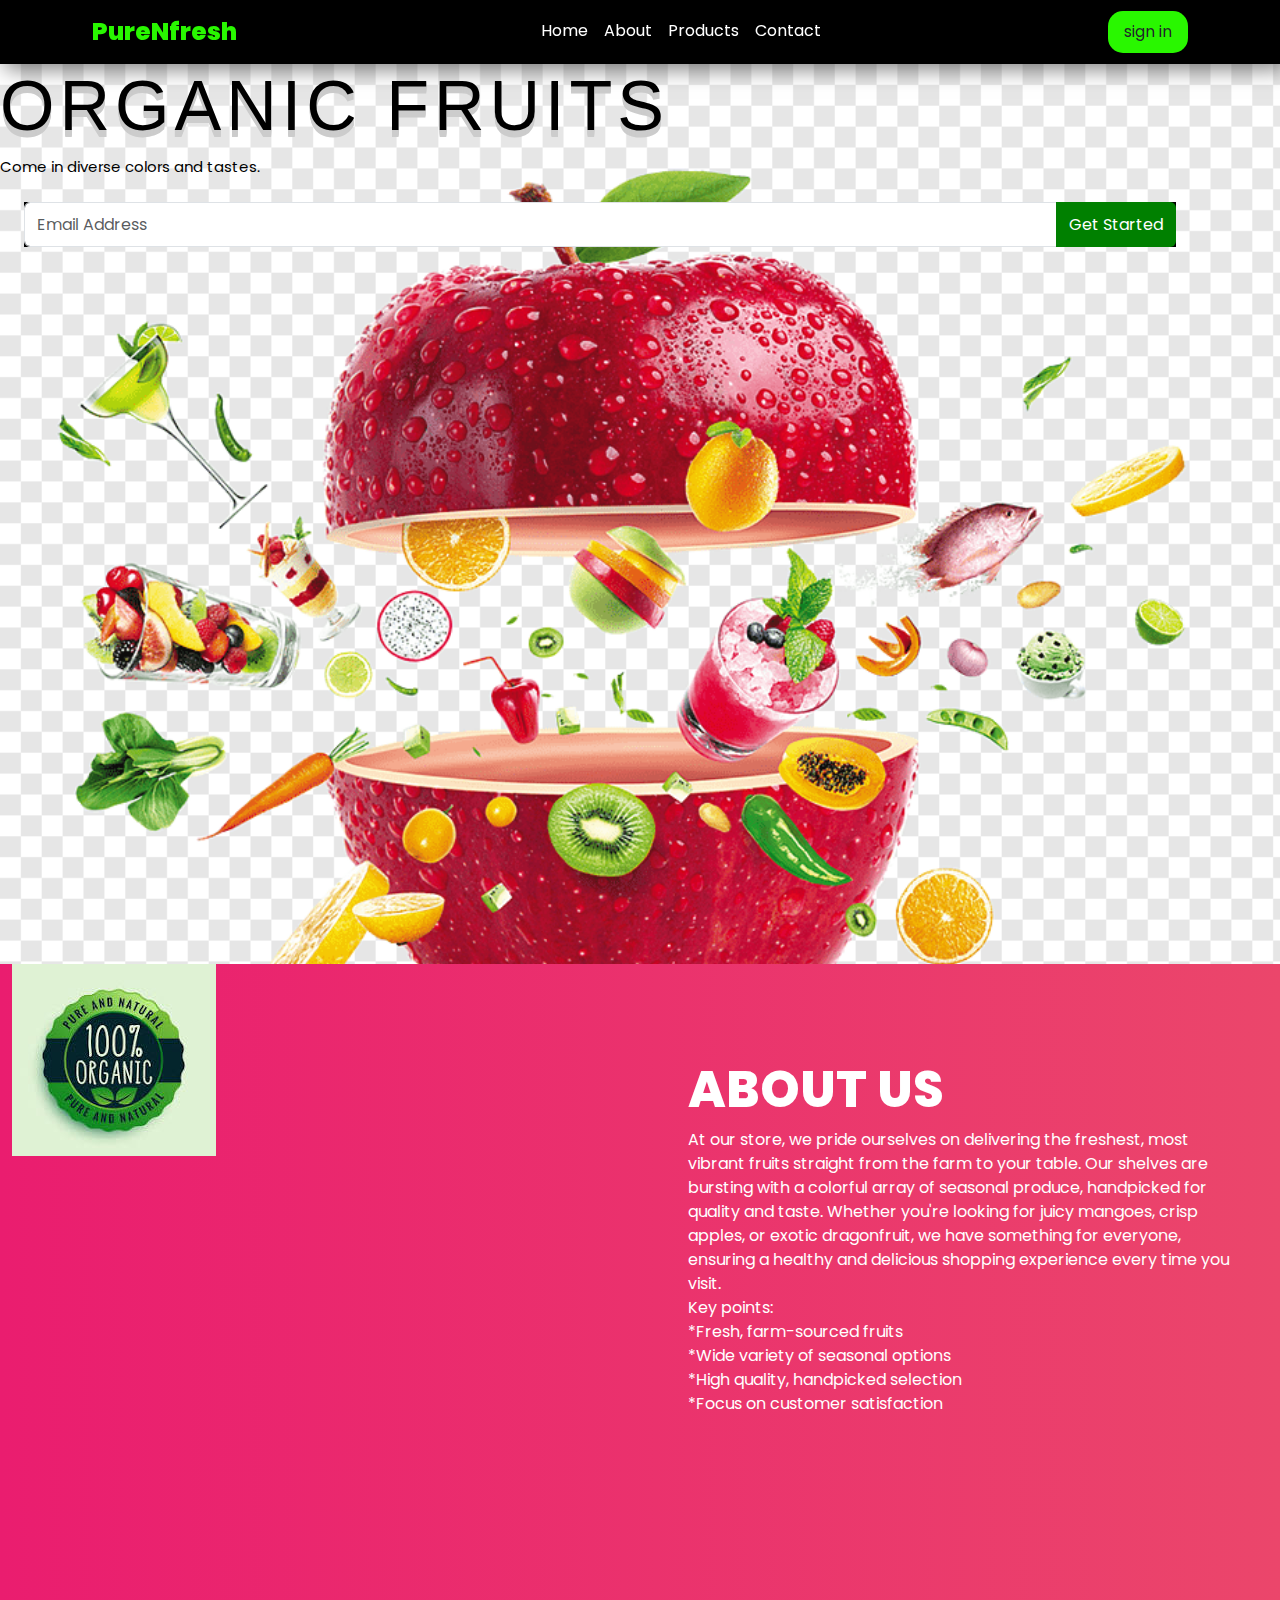
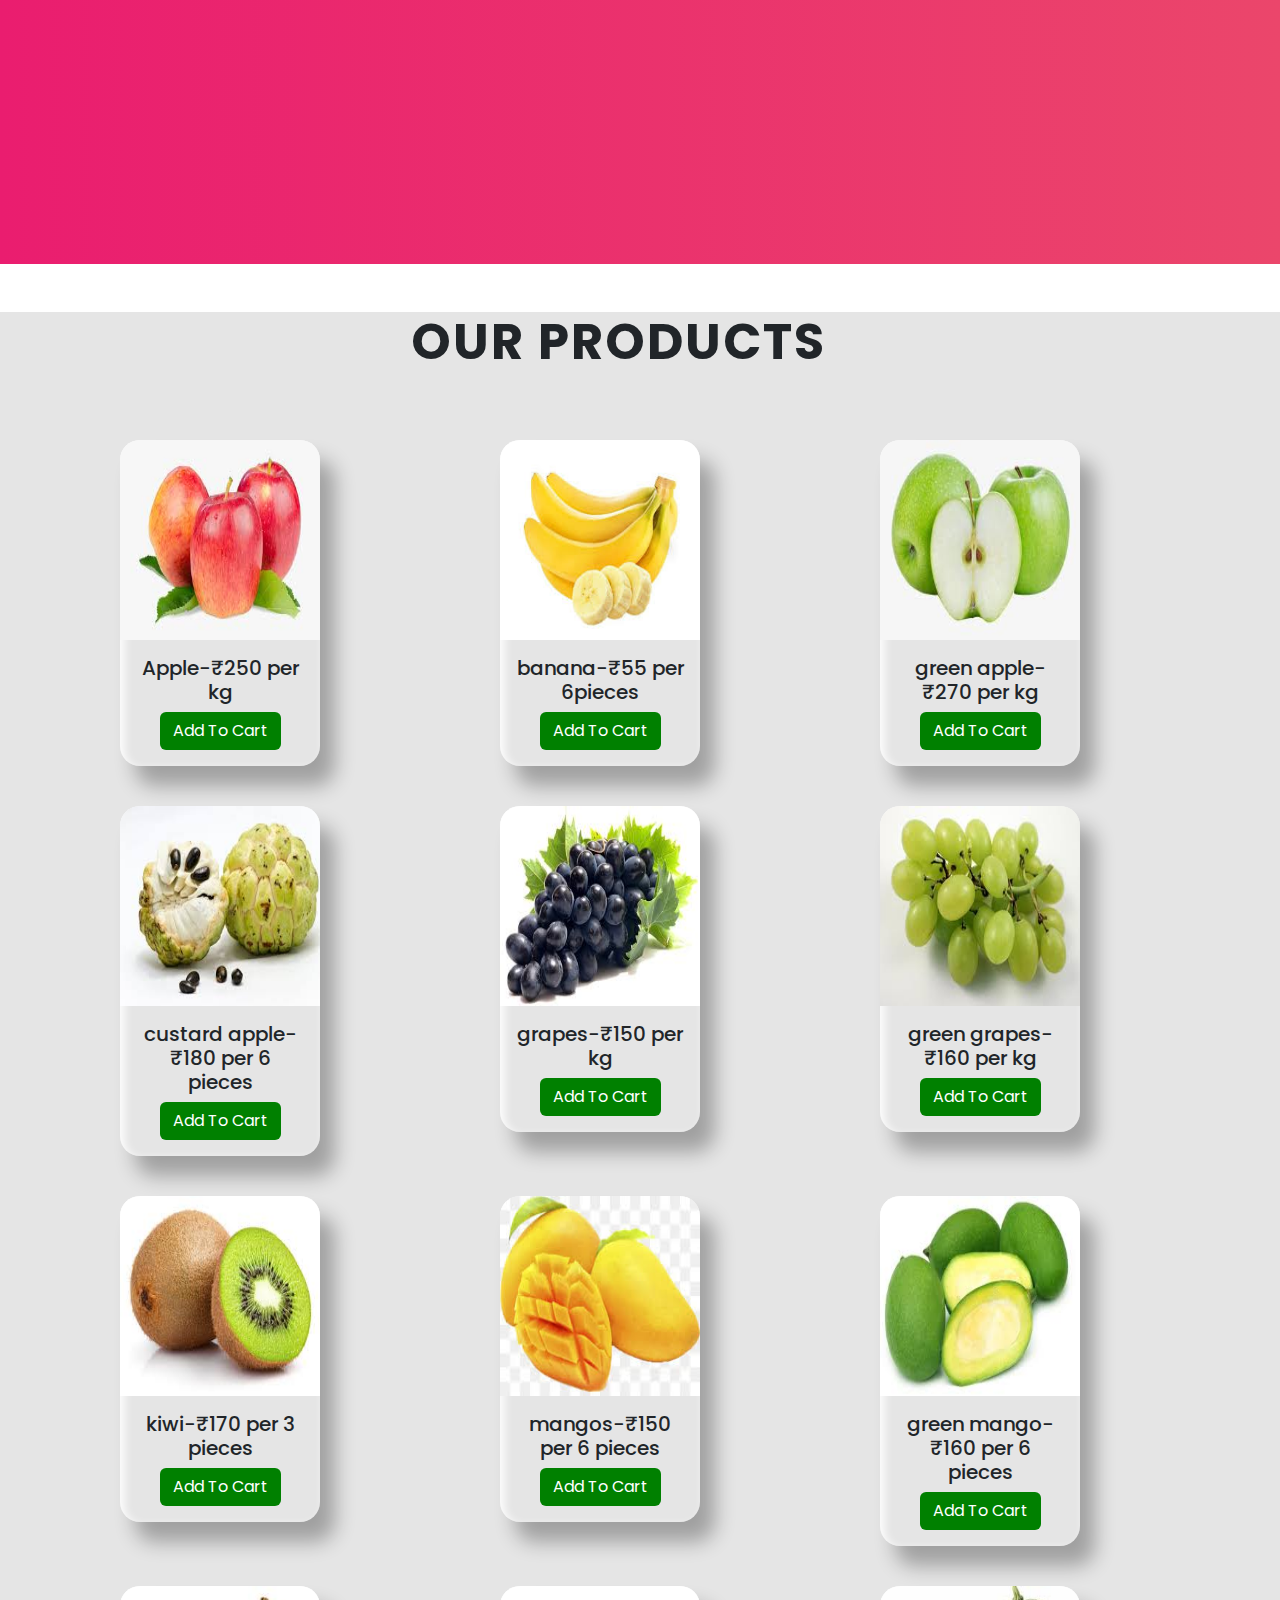
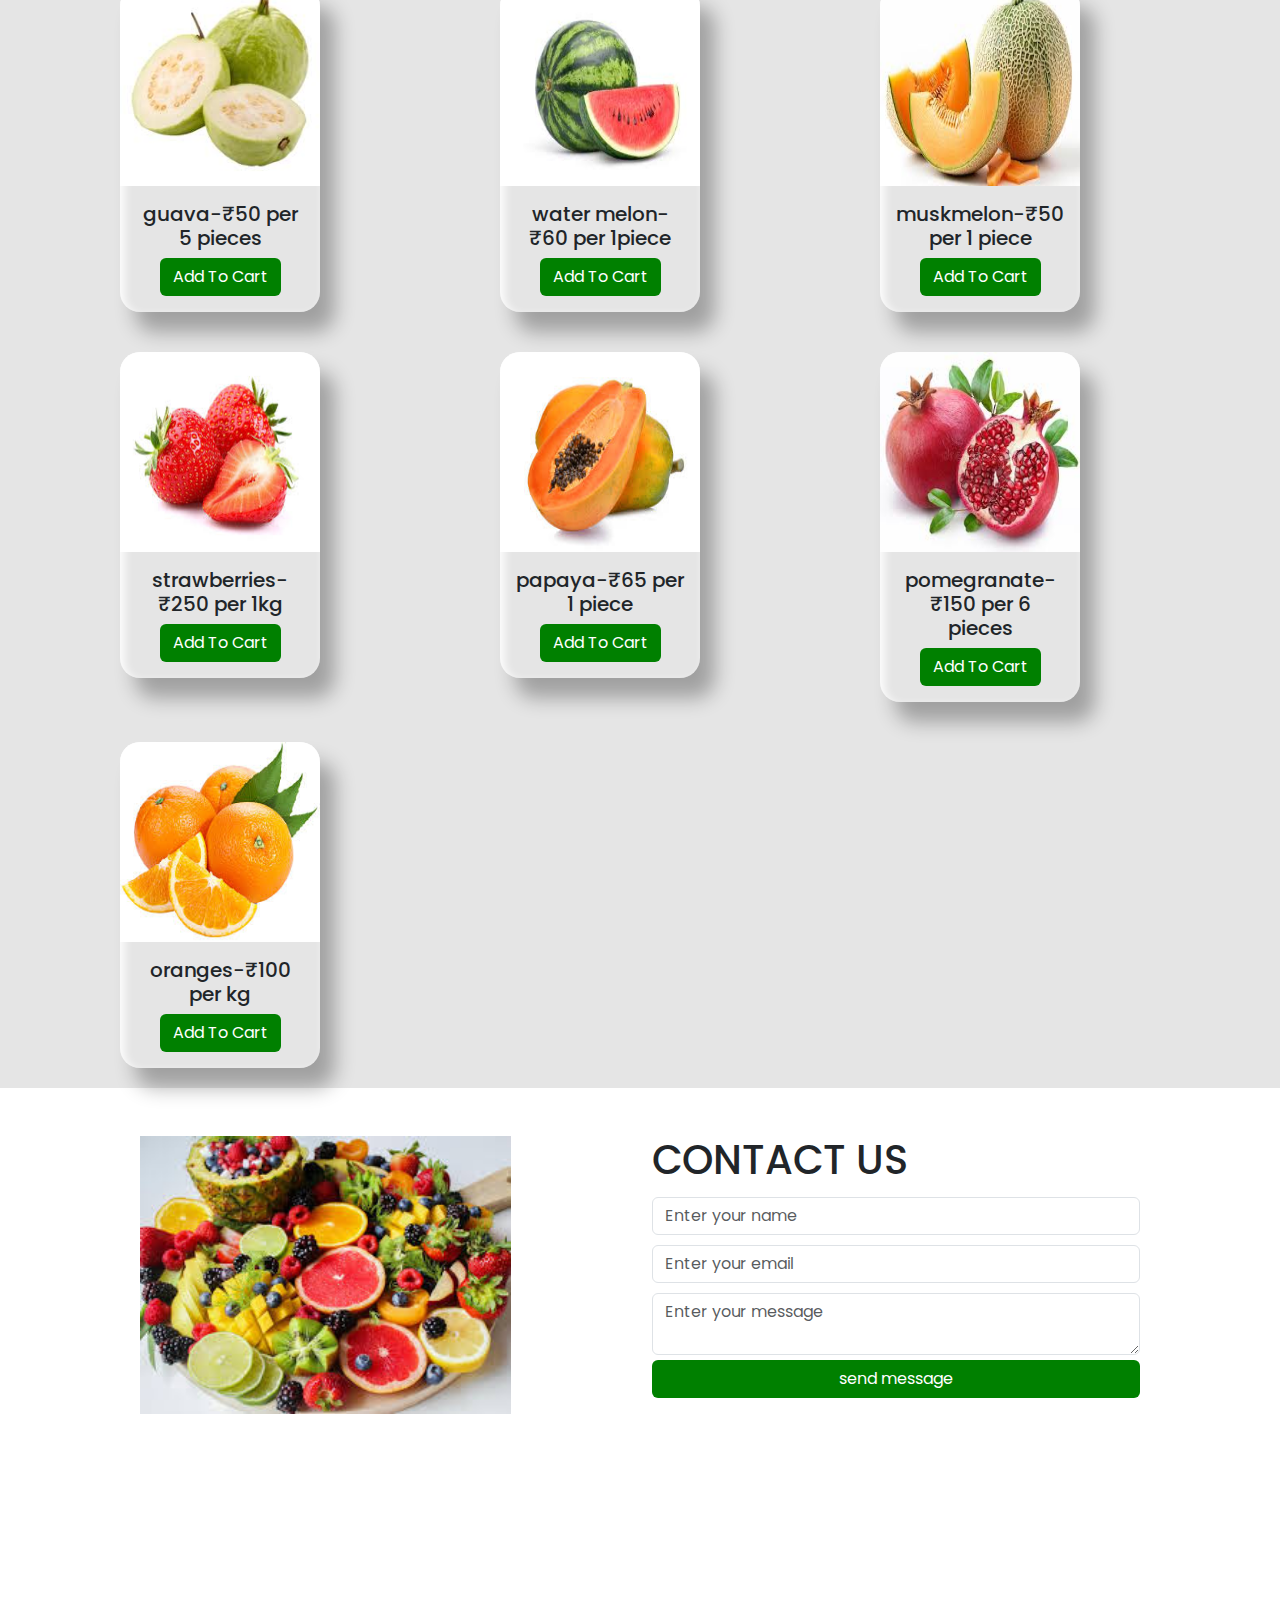
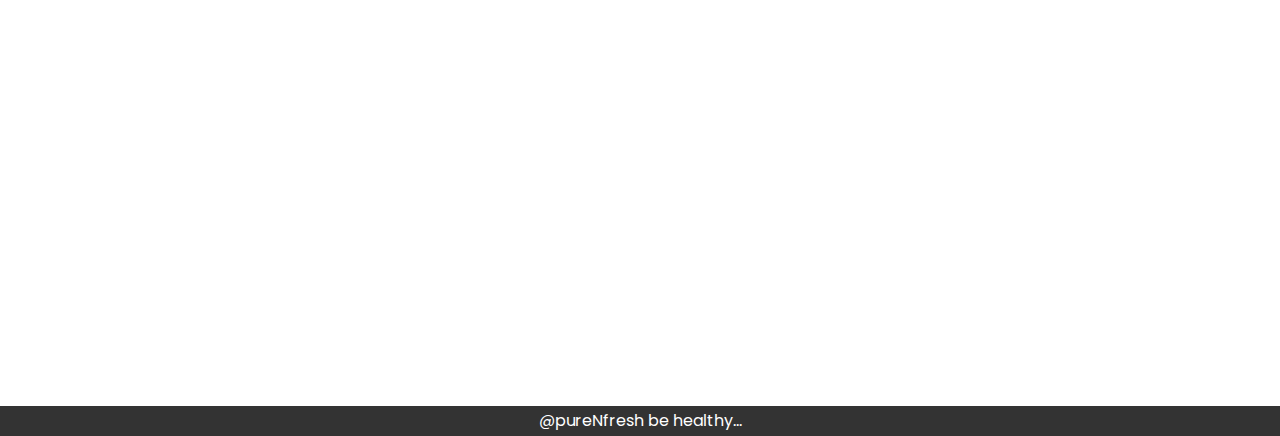
<file: index.html>
<!DOCTYPE html>
<html lang="en">
<head>
    <meta charset="UTF-8">
    <meta name="viewport" content="width=device-width, initial-scale=1.0">
    <title>pureNfresh</title>
    <link rel="stylesheet" href="style.css">
    <link href="https://cdn.jsdelivr.net/npm/bootstrap@5.3.3/dist/css/bootstrap.min.css" rel="stylesheet">
    </head>
    <body>
        <nav class="navbar navbar-expand-lg navbar-dark" id="navbar">
            <div class="container-fluid">
              <a class="navbar-brand" href="#">PureNfresh</a>
              <button class="navbar-toggler" type="button" data-bs-toggle="collapse" data-bs-target="#navbarSupportedContent" aria-expanded="false">
                <span class="navbar-toggler-icon"></span>
              </button>
              <div class="collapse navbar-collapse" id="navbarSupportedContent">
                <ul class="navbar-nav mx-auto">
                  <li class="nav-item">
                    <a class="nav-link" href="#home">Home</a>
                  </li>
                  <li class="nav-item">
                    <a class="nav-link" href="#About">About</a>
                  </li>
                  <li class="nav-item">
                    <a class="nav-link" href="#product">Products</a>
                  </li>
                  <li class="nav-item">
                    <a class="nav-link" href="#contact">Contact</a>
                  </li>
                </ul>
                <button class="btn p-2 my-lg-0 my-2">sign in</button>
            </div>
          </nav>


          <section id="home">
            <h1>ORGANIC FRUITS</h1>
            <p>Come in diverse colors and tastes. </p>
            <div class="input-group m-4">
              <input type="text" class="form-control" placeholder="Email Address">
              <button class="btn signin">Get Started</button>
            </div>
          </section>


          <section id="About">
            <div class="container-fluid">
              <div class="row">
                <div class="col-lg-6 col-md-6 col-16">
               <img src="logo.jpg" class="img-fluid">
              </div>
                <div class="col-lg-6 col-md-6 col-12 p-lg-5 p-2 my-5">
                 <h1>ABOUT US</h1>
                 <p>At our store, we pride ourselves on delivering the freshest, most vibrant fruits straight from the farm to your table. Our shelves are bursting with a colorful array of seasonal produce, handpicked for quality and taste. Whether you're looking for juicy mangoes, crisp apples, or exotic dragonfruit, we have something for everyone, ensuring a healthy and delicious shopping experience every time you visit.<br>
                  Key points:<br>
                  *Fresh, farm-sourced fruits<br>
                  *Wide variety of seasonal options<br>
                  *High quality, handpicked selection<br>
                  *Focus on customer satisfaction</p> 
                </div>
                </div>
                </div>
          </section>
        <section id="product">
          <div class="container m-5">
          <h1 class="text-center my-5">OUR PRODUCTS</h1> 
          <div class="row">
            <div class="col-lg-4 col-md-4 col-12">
              <div class="card">
                <img src="Apple.jpg" class="card-img-top">
                <div class="card-body text-center">
                  <h5 class="card-title">Apple-₹250 per kg</h5>
                  <a href="#" class="btn signin">Add To Cart</a>
                </div>
              </div>
            </div>
            <div class="col-lg-4 col-md-4 col-12">
              <div class="card">
                <img src="banana.jpg" class="card-img-top">
                <div class="card-body text-center">
                  <h5 class="card-title">banana-₹55 per 6pieces</h5>
                  <a href="#" class="btn signin">Add To Cart</a>
                </div>
              </div>
            </div>
            <div class="col-lg-4 col-md-4 col-12">
              <div class="card">
                <img src="green apple.jpg" class="card-img-top">
                <div class="card-body text-center">
                  <h5 class="card-title">green apple-₹270 per kg</h5>
                  <a href="#" class="btn signin">Add To Cart</a>
                </div>
              </div>
            </div>
            <div class="col-lg-4 col-md-4 col-12">
              <div class="card">
                <img src="custard apple.jpg" class="card-img-top">
                <div class="card-body text-center">
                  <h5 class="card-title">custard apple-₹180 per 6 pieces</h5>
                  <a href="#" class="btn signin">Add To Cart</a>
                </div>
              </div>
            </div>
            <div class="col-lg-4 col-md-4 col-12">
              <div class="card">
                <img src="grapes.jpg" class="card-img-top">
                <div class="card-body text-center">
                  <h5 class="card-title">grapes-₹150 per kg</h5>
                  <a href="#" class="btn signin">Add To Cart</a>
                </div>
              </div>
            </div>
            <div class="col-lg-4 col-md-4 col-12">
              <div class="card">
                <img src="green grapes.jpg" class="card-img-top">
                <div class="card-body text-center">
                  <h5 class="card-title">green grapes-₹160 per kg</h5>
                  <a href="#" class="btn signin">Add To Cart</a>
                </div>
              </div>
            </div>
            <div class="col-lg-4 col-md-4 col-12">
              <div class="card">
                <img src="kiwi.jpg" class="card-img-top">
                <div class="card-body text-center">
                  <h5 class="card-title">kiwi-₹170 per 3 pieces</h5>
                  <a href="#" class="btn signin">Add To Cart</a>
                </div>
              </div>
            </div>
            <div class="col-lg-4 col-md-4 col-12">
              <div class="card">
                <img src="mangos.jpg" class="card-img-top">
                <div class="card-body text-center">
                  <h5 class="card-title">mangos-₹150 per 6 pieces</h5>
                  <a href="#" class="btn signin">Add To Cart</a>
                </div>
              </div>
            </div>
            <div class="col-lg-4 col-md-4 col-12">
              <div class="card">
                <img src="green mango.jpg" class="card-img-top">
                <div class="card-body text-center">
                  <h5 class="card-title">green mango-₹160 per 6 pieces</h5>
                  <a href="#" class="btn signin">Add To Cart</a>
                </div>
              </div>
            </div>
            <div class="col-lg-4 col-md-4 col-12">
              <div class="card">
                <img src="guava.jpg" class="card-img-top">
                <div class="card-body text-center">
                  <h5 class="card-title">guava-₹50 per 5 pieces</h5>
                  <a href="#" class="btn signin">Add To Cart</a>
                </div>
              </div>
            </div>
            <div class="col-lg-4 col-md-4 col-12">
              <div class="card">
                <img src="watermelon.jpg" class="card-img-top">
                <div class="card-body text-center">
                  <h5 class="card-title">water melon-₹60 per 1piece</h5>
                  <a href="#" class="btn signin">Add To Cart</a>
                </div>
              </div>
            </div>
            <div class="col-lg-4 col-md-4 col-12">
              <div class="card">
                <img src="muskmelon.jpg" class="card-img-top">
                <div class="card-body text-center">
                  <h5 class="card-title">muskmelon-₹50 per 1 piece</h5>
                  <a href="#" class="btn signin">Add To Cart</a>
                </div>
              </div>
            </div>
            <div class="col-lg-4 col-md-4 col-12">
              <div class="card">
                <img src="strawberries.jpg" class="card-img-top">
                <div class="card-body text-center">
                  <h5 class="card-title">strawberries-₹250 per 1kg</h5>
                  <a href="#" class="btn signin">Add To Cart</a>
                </div>
              </div>
            </div>
            <div class="col-lg-4 col-md-4 col-12">
              <div class="card">
                <img src="papaya.jpg" class="card-img-top">
                <div class="card-body text-center">
                  <h5 class="card-title">papaya-₹65 per 1 piece</h5>
                  <a href="#" class="btn signin">Add To Cart</a>
                </div>
              </div>
            </div>
            <div class="col-lg-4 col-md-4 col-12">
              <div class="card">
                <img src="pomegranate.jpg" class="card-img-top">
                <div class="card-body text-center">
                  <h5 class="card-title">pomegranate-₹150 per 6 pieces</h5>
                  <a href="#" class="btn signin">Add To Cart</a>
                </div>
              </div>
            </div>
            <div class="col-lg-4 col-md-4 col-12">
              <div class="card">
                <img src="oranges.jpg" class="card-img-top">
                <div class="card-body text-center">
                  <h5 class="card-title">oranges-₹100 per kg</h5>
                  <a href="#" class="btn signin">Add To Cart</a>
                </div>
              </div>
            </div>
          </div>
          </div>
        </section>

        <section id="contact">
       <div class="container box">
        <div class="row">
          <div class="col-lg-6 col-md-6 col-12">
         <img src="fruits.jpg" class="img-fluid">
          </div>
          <div class="col-lg-6 col-md-6 col-12">
            <h1>CONTACT US</h1>
            <form class="mb-3">
             <input type="text" class="form-control" 
             placeholder="Enter your name">
             <input type="email" class="form-control" 
             placeholder="Enter your email">
             <textarea class="form-control"
             placeholder="Enter your message"></textarea>
             <button class="btn signin">send message</button>
            </form>
          </div>
        </div>
       </div>
        </section>

        <footer>@pureNfresh  be healthy...</footer>

          <script src="https://cdn.jsdelivr.net/npm/@popperjs/core@2.11.8/dist/umd/popper.min.js"></script>
          <script src="https://cdn.jsdelivr.net/npm/bootstrap@5.3.3/dist/js/bootstrap.min.js"></script>
    </body>
    </html>
</file>
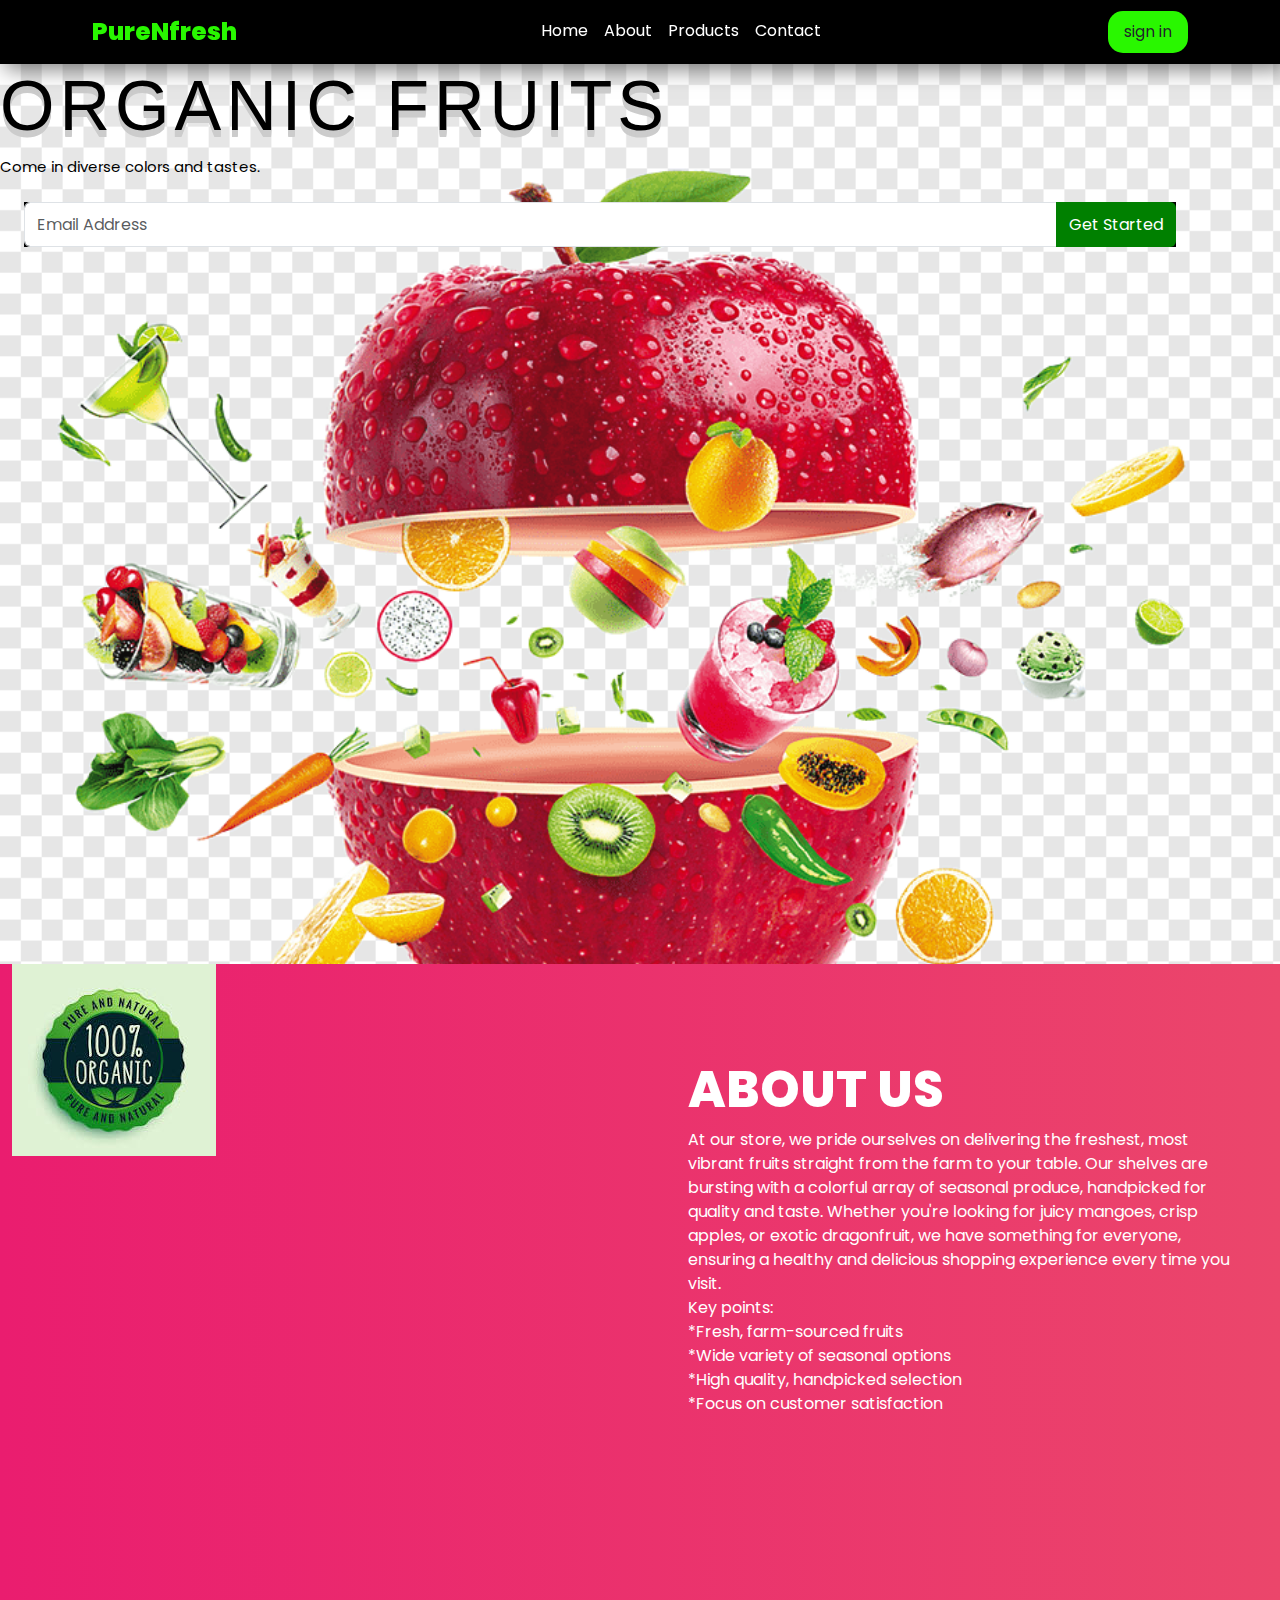
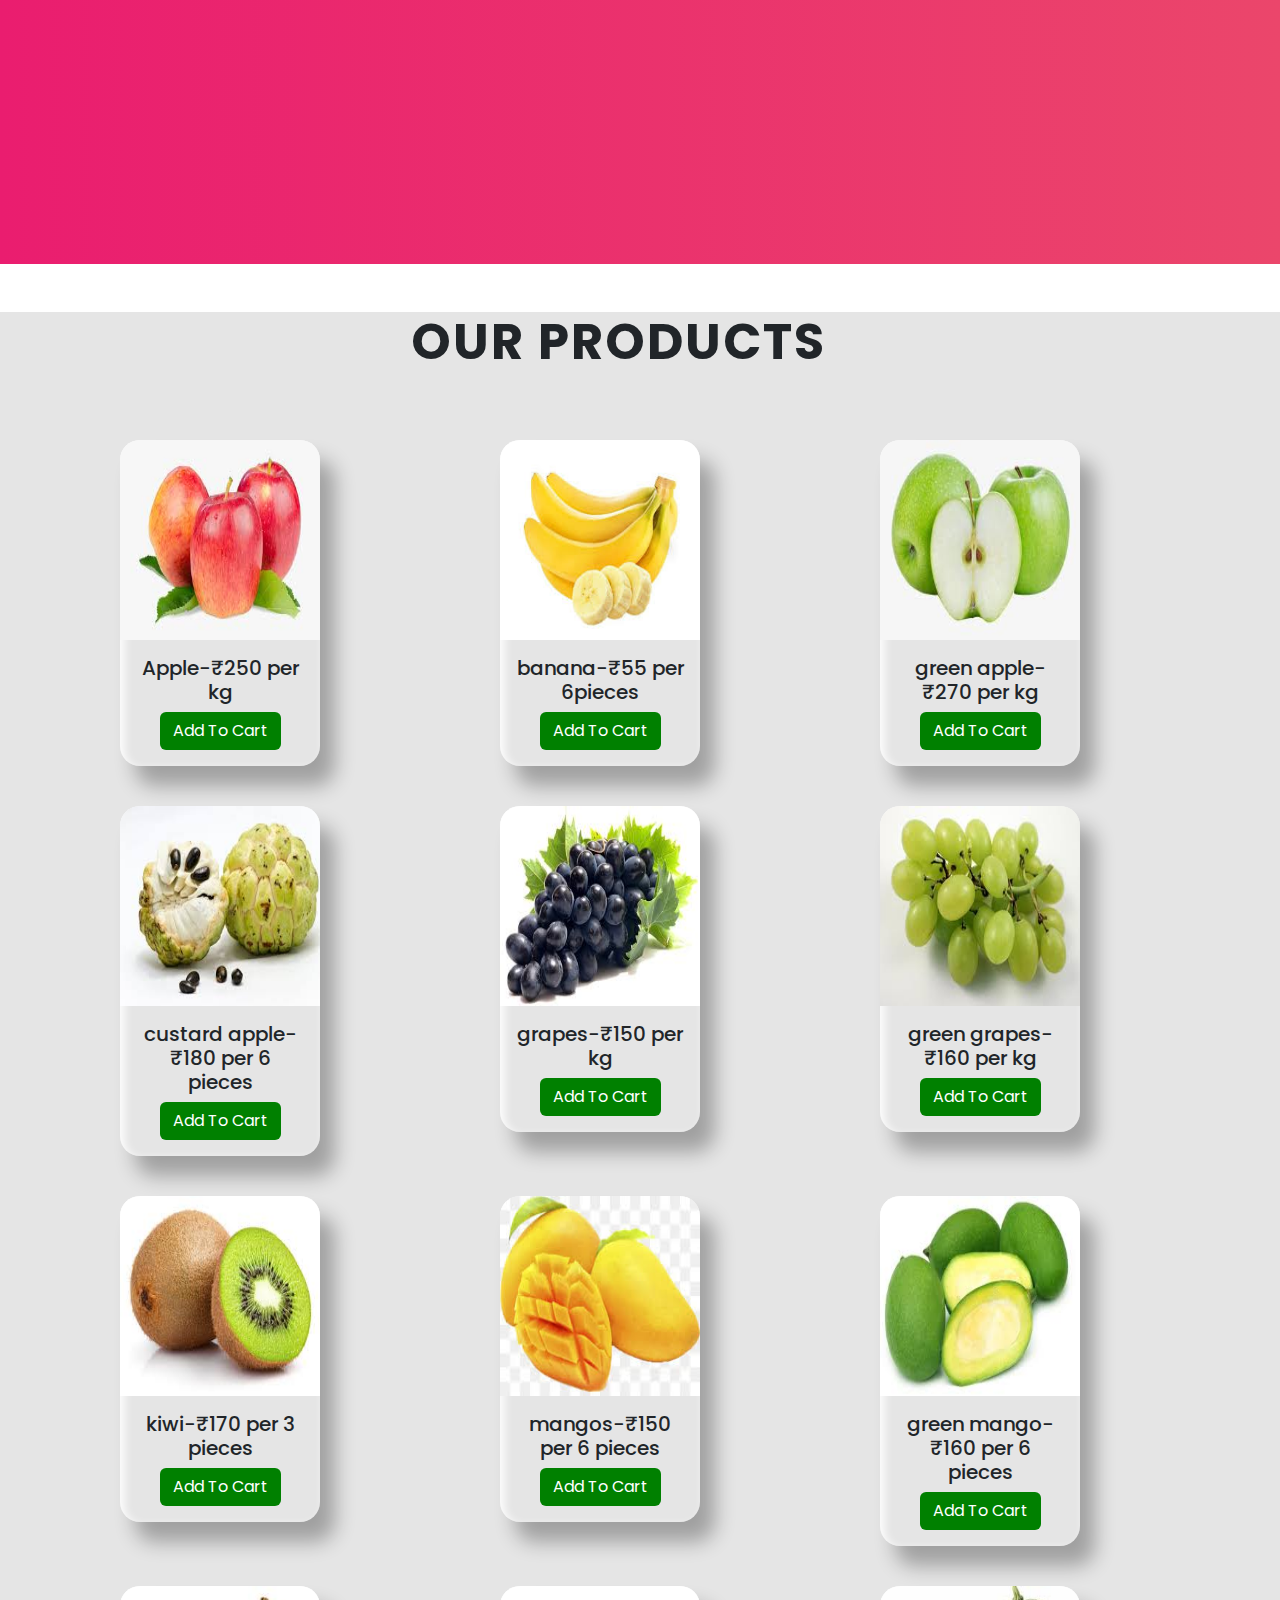
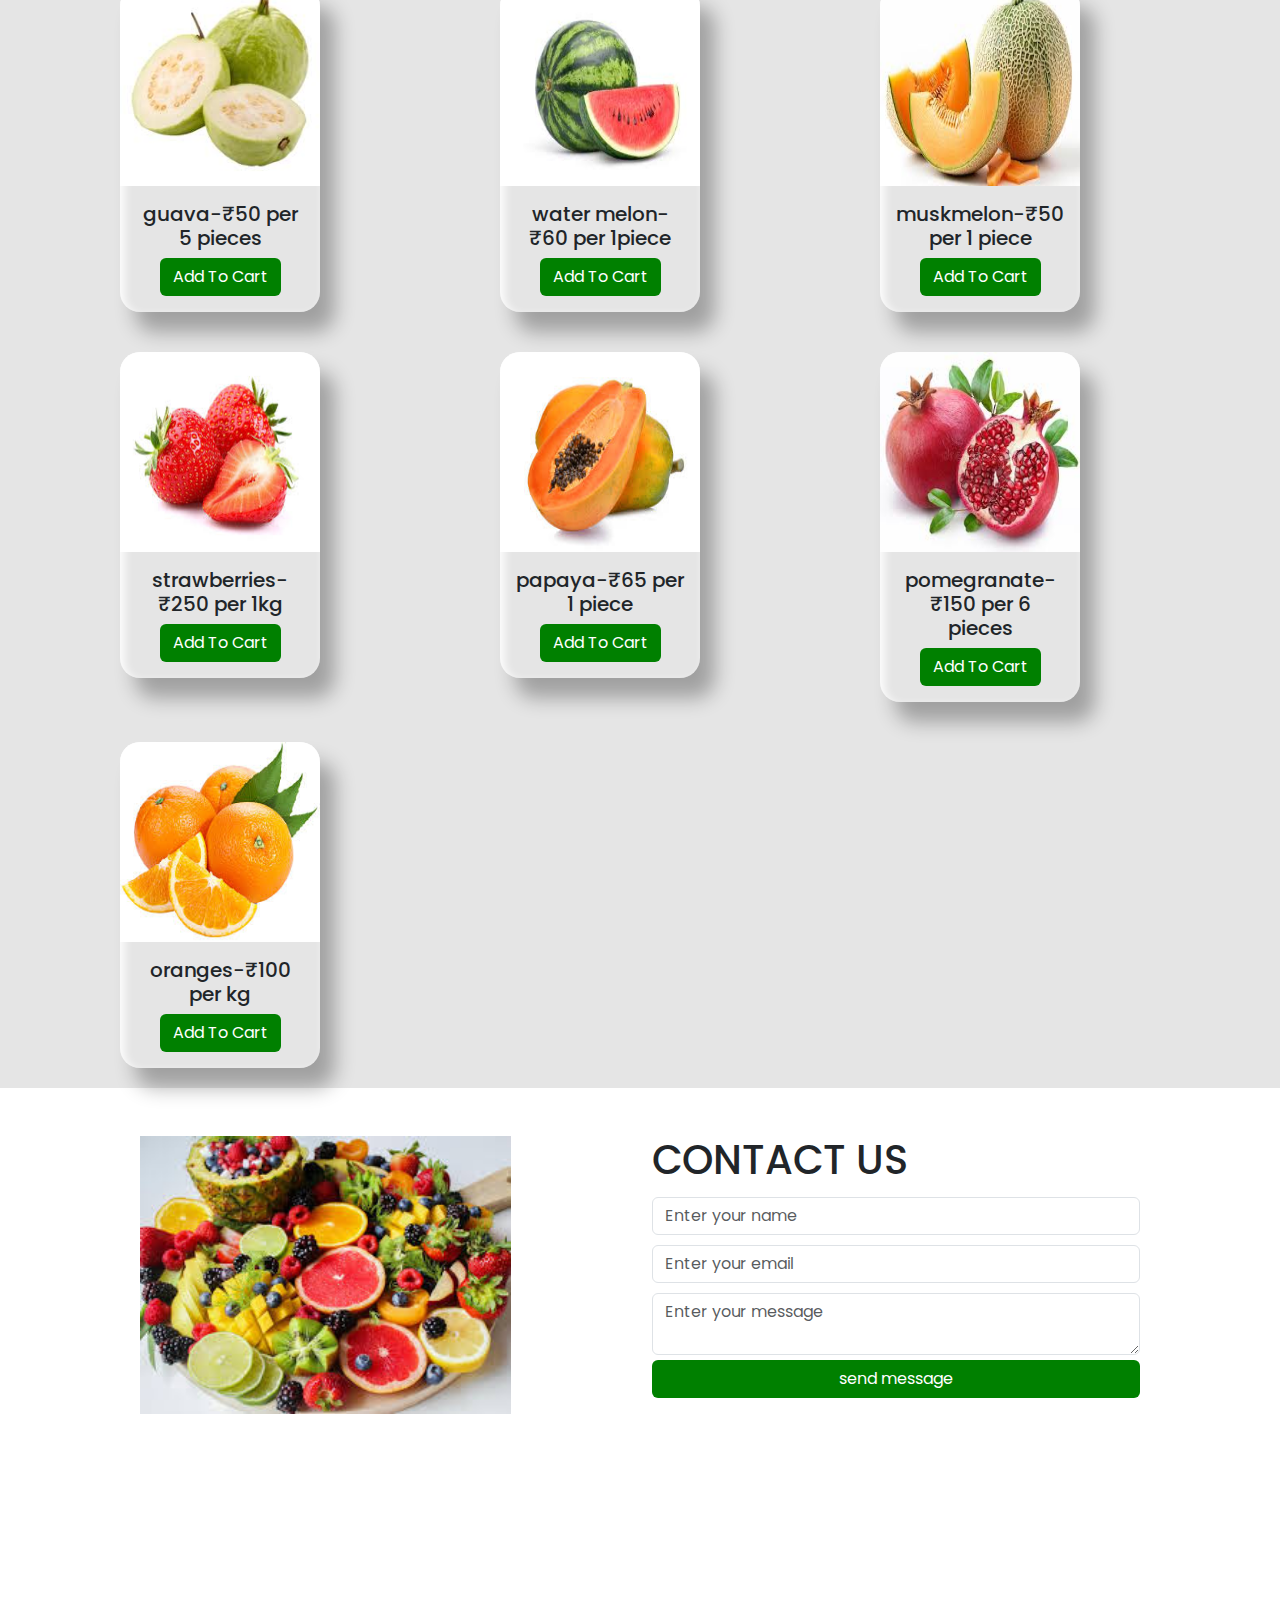
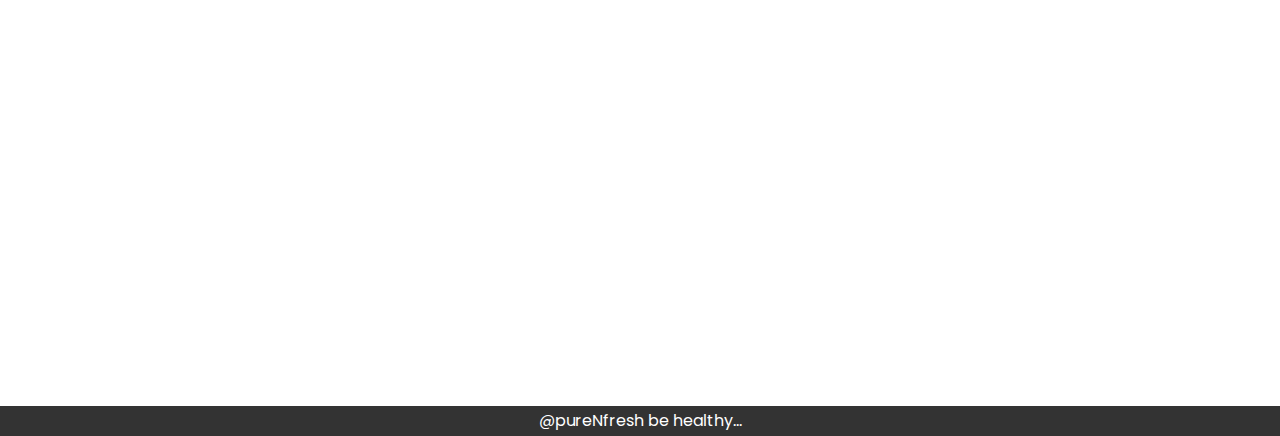
<file: 3.html>
<!DOCTYPE html>
<html lang="en">
<head>
    <meta charset="UTF-8">
    <meta name="viewport" content="width=device-width, initial-scale=1.0">
    <title>pureNfresh</title>
    <link rel="stylesheet" href="style.css">
    <link href="https://cdn.jsdelivr.net/npm/bootstrap@5.3.3/dist/css/bootstrap.min.css" rel="stylesheet">
    </head>
    <body>
        <nav class="navbar navbar-expand-lg navbar-dark" id="navbar">
            <div class="container-fluid">
              <a class="navbar-brand" href="#">PureNfresh</a>
              <button class="navbar-toggler" type="button" data-bs-toggle="collapse" data-bs-target="#navbarSupportedContent" aria-expanded="false">
                <span class="navbar-toggler-icon"></span>
              </button>
              <div class="collapse navbar-collapse" id="navbarSupportedContent">
                <ul class="navbar-nav mx-auto">
                  <li class="nav-item">
                    <a class="nav-link" href="#home">Home</a>
                  </li>
                  <li class="nav-item">
                    <a class="nav-link" href="#About">About</a>
                  </li>
                  <li class="nav-item">
                    <a class="nav-link" href="#product">Products</a>
                  </li>
                  <li class="nav-item">
                    <a class="nav-link" href="#contact">Contact</a>
                  </li>
                </ul>
                <button class="btn p-2 my-lg-0 my-2">sign in</button>
            </div>
          </nav>


          <section id="home">
            <h1>ORGANIC FRUITS</h1>
            <p>Come in diverse colors and tastes. </p>
            <div class="input-group m-4">
              <input type="text" class="form-control" placeholder="Email Address">
              <button class="btn signin">Get Started</button>
            </div>
          </section>


          <section id="About">
            <div class="container-fluid">
              <div class="row">
                <div class="col-lg-6 col-md-6 col-16">
               <img src="logo.jpg" class="img-fluid">
              </div>
                <div class="col-lg-6 col-md-6 col-12 p-lg-5 p-2 my-5">
                 <h1>ABOUT US</h1>
                 <p>At our store, we pride ourselves on delivering the freshest, most vibrant fruits straight from the farm to your table. Our shelves are bursting with a colorful array of seasonal produce, handpicked for quality and taste. Whether you're looking for juicy mangoes, crisp apples, or exotic dragonfruit, we have something for everyone, ensuring a healthy and delicious shopping experience every time you visit.<br>
                  Key points:<br>
                  *Fresh, farm-sourced fruits<br>
                  *Wide variety of seasonal options<br>
                  *High quality, handpicked selection<br>
                  *Focus on customer satisfaction</p> 
                </div>
                </div>
                </div>
          </section>
        <section id="product">
          <div class="container m-5">
          <h1 class="text-center my-5">OUR PRODUCTS</h1> 
          <div class="row">
            <div class="col-lg-4 col-md-4 col-12">
              <div class="card">
                <img src="Apple.jpg" class="card-img-top">
                <div class="card-body text-center">
                  <h5 class="card-title">Apple-₹250 per kg</h5>
                  <a href="#" class="btn signin">Add To Cart</a>
                </div>
              </div>
            </div>
            <div class="col-lg-4 col-md-4 col-12">
              <div class="card">
                <img src="banana.jpg" class="card-img-top">
                <div class="card-body text-center">
                  <h5 class="card-title">banana-₹55 per 6pieces</h5>
                  <a href="#" class="btn signin">Add To Cart</a>
                </div>
              </div>
            </div>
            <div class="col-lg-4 col-md-4 col-12">
              <div class="card">
                <img src="green apple.jpg" class="card-img-top">
                <div class="card-body text-center">
                  <h5 class="card-title">green apple-₹270 per kg</h5>
                  <a href="#" class="btn signin">Add To Cart</a>
                </div>
              </div>
            </div>
            <div class="col-lg-4 col-md-4 col-12">
              <div class="card">
                <img src="custard apple.jpg" class="card-img-top">
                <div class="card-body text-center">
                  <h5 class="card-title">custard apple-₹180 per 6 pieces</h5>
                  <a href="#" class="btn signin">Add To Cart</a>
                </div>
              </div>
            </div>
            <div class="col-lg-4 col-md-4 col-12">
              <div class="card">
                <img src="grapes.jpg" class="card-img-top">
                <div class="card-body text-center">
                  <h5 class="card-title">grapes-₹150 per kg</h5>
                  <a href="#" class="btn signin">Add To Cart</a>
                </div>
              </div>
            </div>
            <div class="col-lg-4 col-md-4 col-12">
              <div class="card">
                <img src="green grapes.jpg" class="card-img-top">
                <div class="card-body text-center">
                  <h5 class="card-title">green grapes-₹160 per kg</h5>
                  <a href="#" class="btn signin">Add To Cart</a>
                </div>
              </div>
            </div>
            <div class="col-lg-4 col-md-4 col-12">
              <div class="card">
                <img src="kiwi.jpg" class="card-img-top">
                <div class="card-body text-center">
                  <h5 class="card-title">kiwi-₹170 per 3 pieces</h5>
                  <a href="#" class="btn signin">Add To Cart</a>
                </div>
              </div>
            </div>
            <div class="col-lg-4 col-md-4 col-12">
              <div class="card">
                <img src="mangos.jpg" class="card-img-top">
                <div class="card-body text-center">
                  <h5 class="card-title">mangos-₹150 per 6 pieces</h5>
                  <a href="#" class="btn signin">Add To Cart</a>
                </div>
              </div>
            </div>
            <div class="col-lg-4 col-md-4 col-12">
              <div class="card">
                <img src="green mango.jpg" class="card-img-top">
                <div class="card-body text-center">
                  <h5 class="card-title">green mango-₹160 per 6 pieces</h5>
                  <a href="#" class="btn signin">Add To Cart</a>
                </div>
              </div>
            </div>
            <div class="col-lg-4 col-md-4 col-12">
              <div class="card">
                <img src="guava.jpg" class="card-img-top">
                <div class="card-body text-center">
                  <h5 class="card-title">guava-₹50 per 5 pieces</h5>
                  <a href="#" class="btn signin">Add To Cart</a>
                </div>
              </div>
            </div>
            <div class="col-lg-4 col-md-4 col-12">
              <div class="card">
                <img src="watermelon.jpg" class="card-img-top">
                <div class="card-body text-center">
                  <h5 class="card-title">water melon-₹60 per 1piece</h5>
                  <a href="#" class="btn signin">Add To Cart</a>
                </div>
              </div>
            </div>
            <div class="col-lg-4 col-md-4 col-12">
              <div class="card">
                <img src="muskmelon.jpg" class="card-img-top">
                <div class="card-body text-center">
                  <h5 class="card-title">muskmelon-₹50 per 1 piece</h5>
                  <a href="#" class="btn signin">Add To Cart</a>
                </div>
              </div>
            </div>
            <div class="col-lg-4 col-md-4 col-12">
              <div class="card">
                <img src="strawberries.jpg" class="card-img-top">
                <div class="card-body text-center">
                  <h5 class="card-title">strawberries-₹250 per 1kg</h5>
                  <a href="#" class="btn signin">Add To Cart</a>
                </div>
              </div>
            </div>
            <div class="col-lg-4 col-md-4 col-12">
              <div class="card">
                <img src="papaya.jpg" class="card-img-top">
                <div class="card-body text-center">
                  <h5 class="card-title">papaya-₹65 per 1 piece</h5>
                  <a href="#" class="btn signin">Add To Cart</a>
                </div>
              </div>
            </div>
            <div class="col-lg-4 col-md-4 col-12">
              <div class="card">
                <img src="pomegranate.jpg" class="card-img-top">
                <div class="card-body text-center">
                  <h5 class="card-title">pomegranate-₹150 per 6 pieces</h5>
                  <a href="#" class="btn signin">Add To Cart</a>
                </div>
              </div>
            </div>
            <div class="col-lg-4 col-md-4 col-12">
              <div class="card">
                <img src="oranges.jpg" class="card-img-top">
                <div class="card-body text-center">
                  <h5 class="card-title">oranges-₹100 per kg</h5>
                  <a href="#" class="btn signin">Add To Cart</a>
                </div>
              </div>
            </div>
          </div>
          </div>
        </section>

        <section id="contact">
       <div class="container box">
        <div class="row">
          <div class="col-lg-6 col-md-6 col-12">
         <img src="fruits.jpg" class="img-fluid">
          </div>
          <div class="col-lg-6 col-md-6 col-12">
            <h1>CONTACT US</h1>
            <form class="mb-3">
             <input type="text" class="form-control" 
             placeholder="Enter your name">
             <input type="email" class="form-control" 
             placeholder="Enter your email">
             <textarea class="form-control"
             placeholder="Enter your message"></textarea>
             <button class="btn signin">send message</button>
            </form>
          </div>
        </div>
       </div>
        </section>

        <footer>@pureNfresh  be healthy...</footer>

          <script src="https://cdn.jsdelivr.net/npm/@popperjs/core@2.11.8/dist/umd/popper.min.js"></script>
          <script src="https://cdn.jsdelivr.net/npm/bootstrap@5.3.3/dist/js/bootstrap.min.js"></script>
    </body>
    </html>
</file>
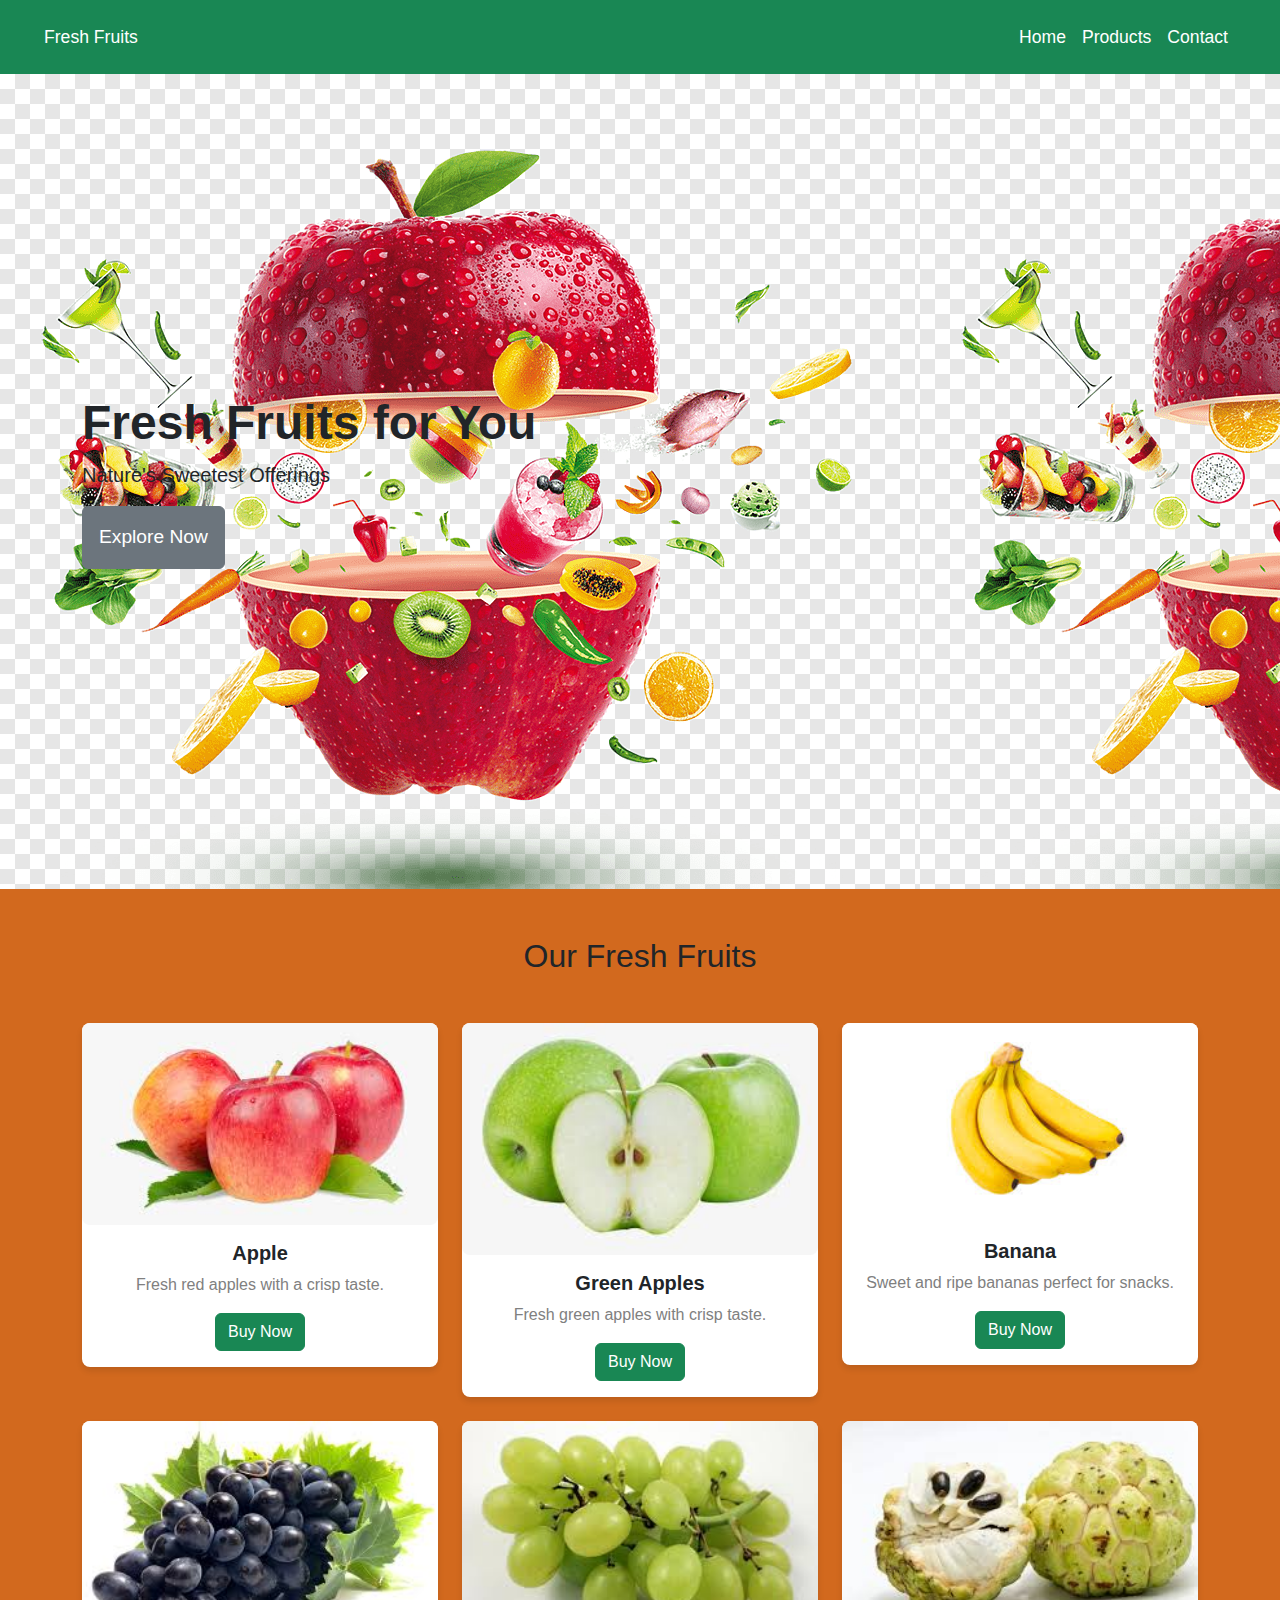
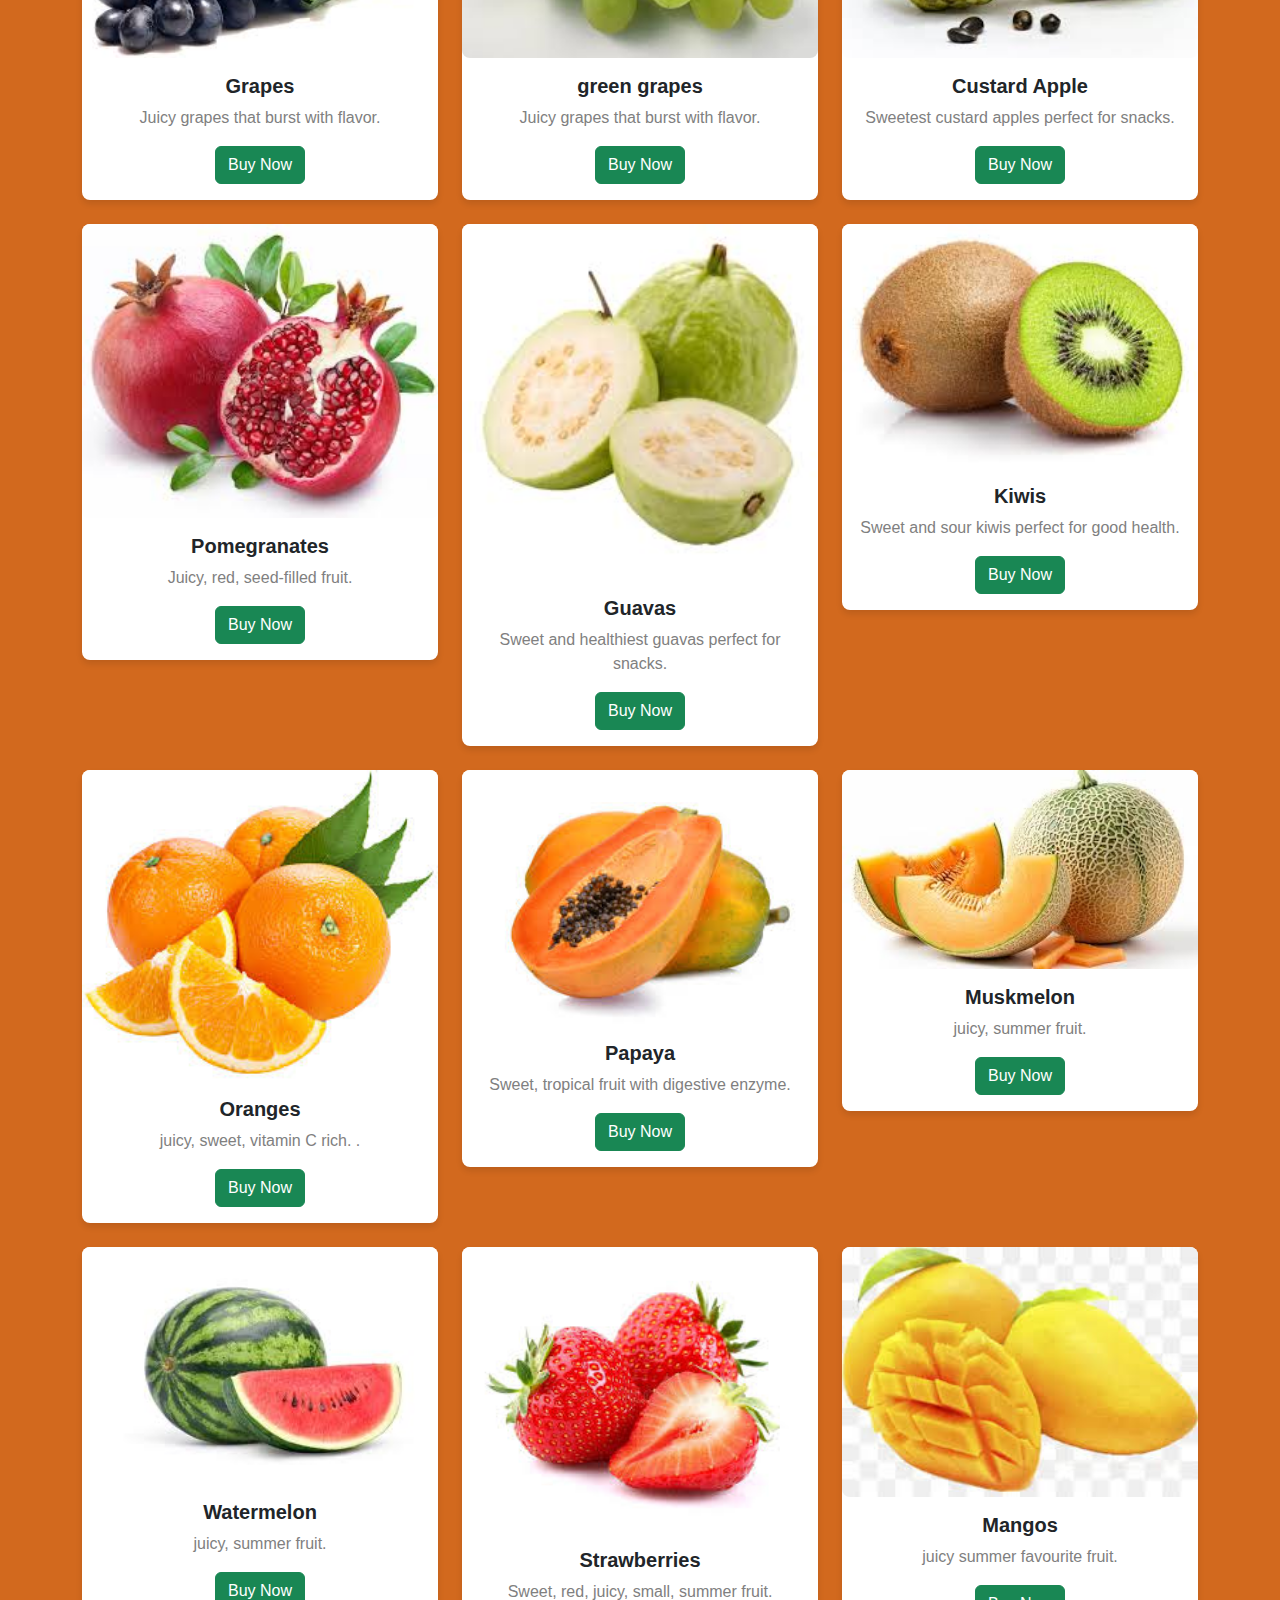
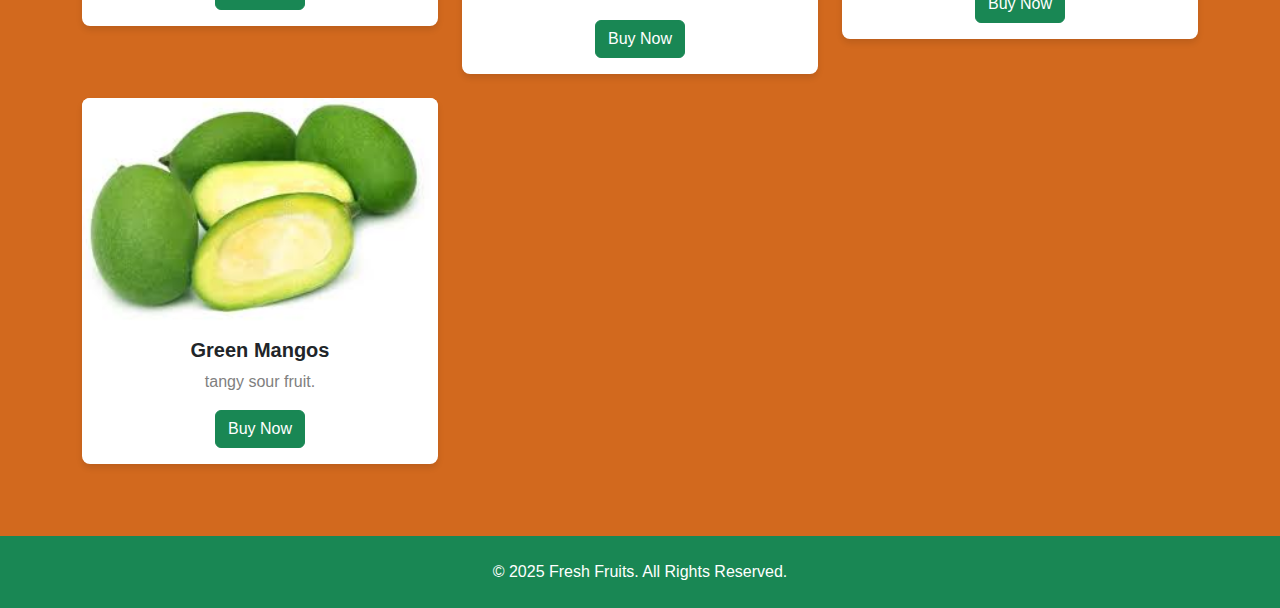
<file: project1.html>
<!DOCTYPE html>
<html lang="en">

<head>
    <meta charset="UTF-8">
    <meta name="viewport" content="width=device-width, initial-scale=1.0">
    <title>Fresh Fruits</title>
    <link href="https://cdn.jsdelivr.net/npm/bootstrap@5.3.3/dist/css/bootstrap.min.css" rel="stylesheet" integrity="sha384-QWTKZyjpPEjISv5WaRU9OFeRpok6YctnYmDr5pNlyT2bRjXh0JMhjY6hW+ALEwIH" crossorigin="anonymous">    
    <style>
        /* Global Styles */
body {
    font-family: Arial, sans-serif;
    margin: 0;
    padding: 0;
    background-color: chocolate;
}

/* Navbar Styles */
.navbar {
    padding: 1rem 2rem;
}

.navbar a {
    font-size: 1.1rem;
}

/* Hero Section */
.hero {
    background-image: url(fruits.png);
    padding: 20rem 0;
    color: black;
}

.hero h1 {
    font-size: 3rem;
    font-weight: bold;
}

.hero .btn {
    padding: 1rem;
    font-size: 1.2rem;
}

/* Products Section */
.card {
    border: none;
    border-radius: 8px;
    box-shadow: 0 4px 6px rgba(0, 0, 0, 0.1);
}

.card-body {
    text-align: center;
}

.card-title {
    font-size: 1.25rem;
    font-weight: bold;
}

.card-text {
    color: grey;
}

.card img {
    border-radius: 8px;
}

/* Footer Section */
footer {
    background-color: #28a745;
    padding: 1.5rem 0;
}

footer p {
    margin: 0;
    font-size: 1rem;
}

    </style>
</head>
<body>
    <nav class="navbar navbar-expand-lg navbar-light bg-success">
        <div class="container-fluid">
            <a class="navbar-brand text-white" href="#">Fresh Fruits</a>
            <button class="navbar-toggler" type="button" data-bs-toggle="collapse" data-bs-target="#navbarNav"
                aria-controls="navbarNav" aria-expanded="false" aria-label="Toggle navigation">
                <span class="navbar-toggler-icon"></span>
            </button>
            <div class="collapse navbar-collapse" id="navbarNav">
                <ul class="navbar-nav ms-auto">
                    <li class="nav-item">
                        <a class="nav-link active text-white" href="#">Home</a>
                    </li>
                    <li class="nav-item">
                        <a class="nav-link text-white" href="#">Products</a>
                    </li>
                    <li class="nav-item">
                        <a class="nav-link text-white" href="#">Contact</a>
                    </li>
                </ul>
            </div>
        </div>
    </nav>

    <header class="hero text-bottom text-dark">
        <div class="container">
            <h1 class="display-5">Fresh Fruits for You</h1>
            <p class="lead">Nature's Sweetest Offerings</p>
            <a href="#products" class="btn btn-secondary">Explore Now</a>
        </div>
    </header>

    <section id="products" class="py-5">
        <div class="container">
            <h2 class="text-center mb-5">Our Fresh Fruits</h2>
            <div class="row">
                <!-- Product 1 -->
                <div class="col-lg-4 col-md-6 mb-4">
                    <div class="card">
                        <img src="Apple.jpg" class="card-img-top" alt="Apple">
                        <div class="card-body">
                            <h5 class="card-title">Apple</h5>
                            <p class="card-text">Fresh red apples with a crisp taste.</p>
                            <a href="#" class="btn btn-success">Buy Now</a>
                        </div>
                    </div>
                </div>
                <div class="col-lg-4 col-md-6 mb-4">
                    <div class="card">
                        <img src="green apple.jpg" class="card-img-top" alt="Green Apples">
                        <div class="card-body">
                            <h5 class="card-title">Green Apples</h5>
                            <p class="card-text">Fresh green apples with crisp taste.</p>
                            <a href="#" class="btn btn-success">Buy Now</a>
                        </div>
                    </div>
                </div>
                <!-- Product 2 -->
                <div class="col-lg-4 col-md-6 mb-4">
                    <div class="card">
                        <img src="banana 1.jpg" class="card-img-top" alt="Banana">
                        <div class="card-body">
                            <h5 class="card-title">Banana</h5>
                            <p class="card-text">Sweet and ripe bananas perfect for snacks.</p>
                            <a href="#" class="btn btn-success">Buy Now</a>
                        </div>
                    </div>
                </div>
                <!-- Product 3 -->
                <div class="col-lg-4 col-md-6 mb-4">
                    <div class="card">
                        <img src="grapes.jpg" class="card-img-top" alt="black Grapes">
                        <div class="card-body">
                            <h5 class="card-title">Grapes</h5>
                            <p class="card-text">Juicy grapes that burst with flavor.</p>
                            <a href="#" class="btn btn-success">Buy Now</a>
                        </div>
                    </div>
                </div>
                <div class="col-lg-4 col-md-6 mb-4">
                    <div class="card">
                        <img src="green grapes.jpg" class="card-img-top" alt="green grapes">
                        <div class="card-body">
                            <h5 class="card-title">green grapes</h5>
                            <p class="card-text">Juicy grapes that burst with flavor.</p>
                            <a href="#" class="btn btn-success">Buy Now</a>
                        </div>
                    </div>
                </div>
                <div class="col-lg-4 col-md-6 mb-4">
                    <div class="card">
                        <img src="custard apple.jpg" class="card-img-top" alt="Custard Apple">
                        <div class="card-body">
                            <h5 class="card-title">Custard Apple</h5>
                            <p class="card-text">Sweetest custard apples  perfect for snacks.</p>
                            <a href="#" class="btn btn-success">Buy Now</a>
                        </div>
                    </div>
                </div>
                <div class="col-lg-4 col-md-6 mb-4">
                    <div class="card">
                        <img src="pomegranate.jpg" class="card-img-top" alt="Pomegranates">
                        <div class="card-body">
                            <h5 class="card-title">Pomegranates</h5>
                            <p class="card-text">Juicy, red, seed-filled fruit.</p>
                            <a href="#" class="btn btn-success">Buy Now</a>
                        </div>
                    </div>
                </div>
                <div class="col-lg-4 col-md-6 mb-4">
                    <div class="card">
                        <img src="guava.jpg" class="card-img-top" alt="Guavas">
                        <div class="card-body">
                            <h5 class="card-title">Guavas</h5>
                            <p class="card-text">Sweet and healthiest guavas perfect for snacks.</p>
                            <a href="#" class="btn btn-success">Buy Now</a>
                        </div>
                    </div>
                </div>
                <div class="col-lg-4 col-md-6 mb-4">
                    <div class="card">
                        <img src="kiwi.jpg" class="card-img-top" alt="Kiwis">
                        <div class="card-body">
                            <h5 class="card-title">Kiwis</h5>
                            <p class="card-text">Sweet and sour kiwis perfect for good health.</p>
                            <a href="#" class="btn btn-success">Buy Now</a>
                        </div>
                    </div>
                </div>
                <div class="col-lg-4 col-md-6 mb-4">
                    <div class="card">
                        <img src="oranges.jpg" class="card-img-top" alt="Oranges">
                        <div class="card-body">
                            <h5 class="card-title">Oranges</h5>
                            <p class="card-text"> juicy, sweet, vitamin C rich. .</p>
                            <a href="#" class="btn btn-success">Buy Now</a>
                        </div>
                    </div>
                </div>
                <div class="col-lg-4 col-md-6 mb-4">
                    <div class="card">
                        <img src="papaya.jpg" class="card-img-top" alt="Papaya">
                        <div class="card-body">
                            <h5 class="card-title">Papaya</h5>
                            <p class="card-text">Sweet, tropical fruit with digestive enzyme.</p>
                            <a href="#" class="btn btn-success">Buy Now</a>
                        </div>
                    </div>
                </div>
                <div class="col-lg-4 col-md-6 mb-4">
                    <div class="card">
                        <img src="muskmelon.jpg" class="card-img-top" alt="Muskmelon">
                        <div class="card-body">
                            <h5 class="card-title">Muskmelon</h5>
                            <p class="card-text">juicy, summer fruit.</p>
                            <a href="#" class="btn btn-success">Buy Now</a>
                        </div>
                    </div>
                </div>
                <div class="col-lg-4 col-md-6 mb-4">
                    <div class="card">
                        <img src="watermelon.jpg" class="card-img-top" alt="Watermelon">
                        <div class="card-body">
                            <h5 class="card-title">Watermelon</h5>
                            <p class="card-text">juicy, summer fruit.</p>
                            <a href="#" class="btn btn-success">Buy Now</a>
                        </div>
                    </div>
                </div>
                <div class="col-lg-4 col-md-6 mb-4">
                    <div class="card">
                        <img src="strawberries.jpg" class="card-img-top" alt="Strawberries">
                        <div class="card-body">
                            <h5 class="card-title">Strawberries</h5>
                            <p class="card-text">Sweet, red, juicy, small, summer fruit.</p>
                            <a href="#" class="btn btn-success">Buy Now</a>
                        </div>
                    </div>
                </div>
                <div class="col-lg-4 col-md-6 mb-4">
                    <div class="card">
                        <img src="mangos.jpg" class="card-img-top" alt="Mangos">
                        <div class="card-body">
                            <h5 class="card-title">Mangos</h5>
                            <p class="card-text">juicy summer favourite fruit.</p>
                            <a href="#" class="btn btn-success">Buy Now</a>
                        </div>
                    </div>
                </div>
                <div class="col-lg-4 col-md-6 mb-4">
                    <div class="card">
                        <img src="green mango.jpg" class="card-img-top" alt="Green Mangos">
                        <div class="card-body">
                            <h5 class="card-title">Green Mangos</h5>
                            <p class="card-text">tangy sour fruit.</p>
                            <a href="#" class="btn btn-success">Buy Now</a>
                        </div>
                    </div>
                </div>
            </div>
        </div>
    </section>

    <!-- Footer Section -->
    <footer class="bg-success text-white text-center py-4">
        <p>&copy; 2025 Fresh Fruits. All Rights Reserved.</p>
    </footer>
</body>

</html>
</file>
<file: style.css>
@import url('https://fonts.googleapis.com/css2?family=Poppins:ital,wght@0,100;0,200;0,300;0,400;0,500;0,600;0,700;0,800;0,900;1,100;1,200;1,300;1,400;1,500;1,600;1,700;1,800;1,900&display=swap');

*{
     margin: 0;
     padding: 0;
     box-sizing: border-box;
     font-family: "Poppins", sans-serif;
}
#navbar{
    position: sticky;
    top: 0;
    left: 0;
    z-index: 100;
    padding: .5rem 5rem;
    box-shadow: 5px 5px 20px rgba(0,0,0,.5);
    background: black;
}
.navbar .navbar-brand{
    font-size: 25px;
    font-weight: 800;
    color: #29f700  !important; 
}
#navbarSupportedContent a{
    color: #fff;
    border-bottom: 2px solid transparent;
}
#navbarSupportedContent a:hover{
    border-bottom: 2px solid #29f700;
}
#navbarSupportedContent button{
    background: #29f700;
    width: 5rem;
    border-radius: 15px;
}
section{
    width: 100%;
    min-height: 100vh;
    display: margin;
    justify-content: center;
    align-items: center;
}

#home{
    background: url(fruits.png);
    background-size: cover;
}
#home h1{
    font-size: 70px;
    color: black;
    letter-spacing: 5px;
    font-family: Verdana, Geneva, Tahoma, sans-serif;
    text-shadow: 0px 1px 0px #ccc,
                 0px 2px 0px #ccc,
                 0px 3px 0px #ccc,
                 0px 4px 0px #ccc,
                 0px 5px 0px #ccc,
                 0px 6px 0px #ccc,
                 0px 7px 0px #ccc;
}
#home p{
    font-size: 15px;
    color:black;
}
#home .input-group{
    width: 90%;
    height: 45px;
    background : black !important;
}
.signin{
    background : green !important;
    color: white !important;
}


#About{
    background : linear-gradient(to right,#ea1d6f,#eb466b 100%)
}
#About h1{
    font-weight: 800;
    font-size: 50px;
    color: white;
}
#About p{
    color: white;
}

#product{
    background: #e5e5e5;
}

#product h1{
    font-size: 50px;
    letter-spacing: 2px;
    font-weight: 700;
}
#product img{
    width: 200px;
    height: 200px;
}

.card{
    width: 200px;
    height: 100px;
    background: #e5e5e5 !important;
    border :none !important;
    box-shadow: 15px 20px 20px rgba(0,0,0,.3),
                inset 4px 4px 10px white;
    border-radius: 20px !important;
    overflow: hidden;
    justify-content: center; 
    align-items: center;
    margin: 20px 60px ;
    transition: .2s           
}

.card:hover{
    box-shadow: inset 5px 5px 10px rgba(0,0,0,.3),
                inset -4px -4px 10px white;
    transition: .2s
}

#contact img{
    height: 100%;
}
.box{
    width: 80% !important;
    margin-top: 10px;
}
form{
    display: flex;
    flex-direction: column;
}
#contact input{
    margin: 5px 0px;
}
#contact textarea{
    margin: 5px 0px;
}

footer{
    width: 100%;
    height: 30px;
    background: rgba(0,0,0,.8);
    margin-top: -30px;
    text-align: center;
    color: white;
    padding: 3px;
}
</file>
